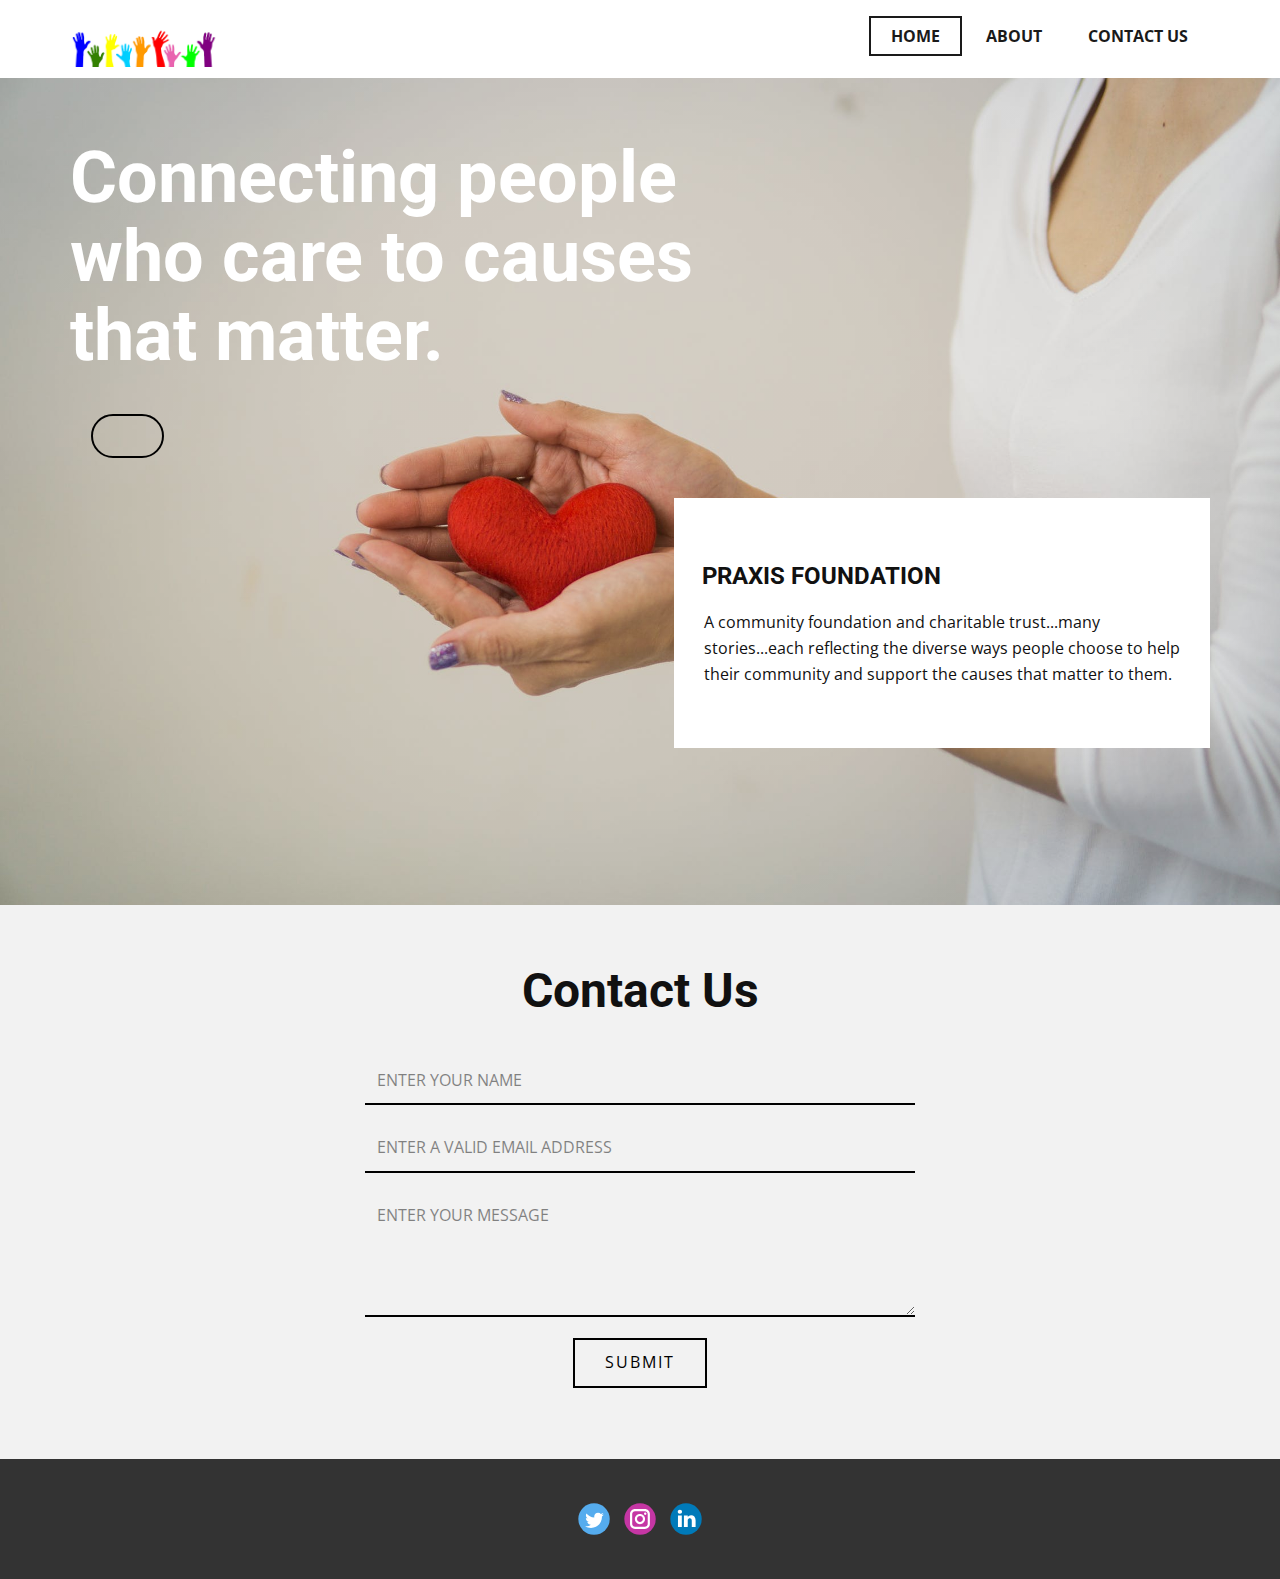
<file: index.html>
<!DOCTYPE html>
<html style="font-size: 16px;">
  <head>
    <meta name="viewport" content="width=device-width, initial-scale=1.0">
    <meta charset="utf-8">
    <meta name="keywords" content="Connecting people who care to causes that matter., Contact Us">
    <meta name="description" content="">
    <title>Home</title>
    <link rel="stylesheet" href="nicepage.css" media="screen">
<link rel="stylesheet" href="Home.css" media="screen">
    <script class="u-script" type="text/javascript" src="jquery.js" defer=""></script>
    <script class="u-script" type="text/javascript" src="nicepage.js" defer=""></script>
    <meta name="generator" content="Nicepage 4.12.5, nicepage.com">
    <link id="u-theme-google-font" rel="stylesheet" href="https://fonts.googleapis.com/css?family=Roboto:100,100i,300,300i,400,400i,500,500i,700,700i,900,900i|Open+Sans:300,300i,400,400i,500,500i,600,600i,700,700i,800,800i">
    
    
    
    <script type="application/ld+json">{
		"@context": "http://schema.org",
		"@type": "Organization",
		"name": "Charity",
		"logo": "images/0b9205dc2e7ddca5830f9545a4993f7cce1538688695bd0b5890146e01ebd16e46bd64af5a807a113907215e91499e4fdb2cd4a4f01d69f4a3c82b_1280.png",
		"sameAs": [
				"https://twitter.com/X10sic",
				"https://www.instagram.com/ig.x10/",
				"https://www.linkedin.com/in/x10sic/"
		]
}</script>
    <meta name="theme-color" content="#478ac9">
    <meta name="twitter:site" content="@">
    <meta name="twitter:card" content="summary_large_image">
    <meta name="twitter:title" content="Home">
    <meta name="twitter:description" content="Charity">
    <meta property="og:title" content="Home">
    <meta property="og:description" content="">
    <meta property="og:type" content="website">
  </head>
  <body data-home-page="Home.html" data-home-page-title="Home" class="u-body u-xl-mode"><header class="u-clearfix u-header u-header" id="sec-fbf7"><div class="u-clearfix u-sheet u-sheet-1">
        <a href="Home.html" data-page-id="548617174" class="u-image u-logo u-image-1" title="Home" data-image-width="150" data-image-height="60">
          <img src="images/0b9205dc2e7ddca5830f9545a4993f7cce1538688695bd0b5890146e01ebd16e46bd64af5a807a113907215e91499e4fdb2cd4a4f01d69f4a3c82b_1280.png" class="u-logo-image u-logo-image-1">
        </a>
        <nav class="u-menu u-menu-dropdown u-offcanvas u-menu-1">
          <div class="menu-collapse" style="font-size: 1rem; letter-spacing: 0px; font-weight: 700; text-transform: uppercase;">
            <a class="u-button-style u-custom-active-border-color u-custom-border u-custom-border-color u-custom-borders u-custom-hover-border-color u-custom-left-right-menu-spacing u-custom-padding-bottom u-custom-text-active-color u-custom-text-color u-custom-text-hover-color u-custom-top-bottom-menu-spacing u-nav-link u-text-active-palette-1-base u-text-hover-palette-2-base" href="#">
              <svg class="u-svg-link" viewBox="0 0 24 24"><use xmlns:xlink="http://www.w3.org/1999/xlink" xlink:href="#menu-hamburger"></use></svg>
              <svg class="u-svg-content" version="1.1" id="menu-hamburger" viewBox="0 0 16 16" x="0px" y="0px" xmlns:xlink="http://www.w3.org/1999/xlink" xmlns="http://www.w3.org/2000/svg"><g><rect y="1" width="16" height="2"></rect><rect y="7" width="16" height="2"></rect><rect y="13" width="16" height="2"></rect>
</g></svg>
            </a>
          </div>
          <div class="u-custom-menu u-nav-container">
            <ul class="u-nav u-spacing-2 u-unstyled u-nav-1"><li class="u-nav-item"><a class="u-border-2 u-border-active-grey-90 u-border-hover-grey-50 u-button-style u-nav-link u-text-active-grey-90 u-text-grey-90 u-text-hover-grey-90" href="Home.html" style="padding: 10px 20px;">Home</a>
</li><li class="u-nav-item"><a class="u-border-2 u-border-active-grey-90 u-border-hover-grey-50 u-button-style u-nav-link u-text-active-grey-90 u-text-grey-90 u-text-hover-grey-90" href="About.html" style="padding: 10px 20px;">About</a>
</li><li class="u-nav-item"><a class="u-border-2 u-border-active-grey-90 u-border-hover-grey-50 u-button-style u-nav-link u-text-active-grey-90 u-text-grey-90 u-text-hover-grey-90" href="mailto:abhishekpalsuryavanshi@gmail.com?subject=Query%20From%20Charity%20Page" style="padding: 10px 20px;">Contact Us</a>
</li></ul>
          </div>
          <div class="u-custom-menu u-nav-container-collapse">
            <div class="u-black u-container-style u-inner-container-layout u-opacity u-opacity-95 u-sidenav">
              <div class="u-inner-container-layout u-sidenav-overflow">
                <div class="u-menu-close"></div>
                <ul class="u-align-center u-nav u-popupmenu-items u-unstyled u-nav-2"><li class="u-nav-item"><a class="u-button-style u-nav-link" href="Home.html">Home</a>
</li><li class="u-nav-item"><a class="u-button-style u-nav-link" href="About.html">About</a>
</li><li class="u-nav-item"><a class="u-button-style u-nav-link" href="mailto:abhishekpalsuryavanshi@gmail.com?subject=Query%20From%20Charity%20Page">Contact Us</a>
</li></ul>
              </div>
            </div>
            <div class="u-black u-menu-overlay u-opacity u-opacity-70"></div>
          </div>
        </nav>
      </div></header>
    <section class="u-clearfix u-image u-shading u-section-1" id="carousel_8a99" data-image-width="2250" data-image-height="1500">
      <div class="u-clearfix u-sheet u-sheet-1">
        <h2 class="u-text u-text-body-alt-color u-text-1">Connecting people who care to causes that matter.</h2>
        <form class="infinite u-border-2 u-border-black u-border-hover-white u-btn u-btn-round u-button-style u-hover-white u-none u-radius-24 u-text-black u-btn-1" data-animation-name="pulse" data-animation-duration="2000" data-animation-direction="" data-animation-delay="0"><script src="https://checkout.razorpay.com/v1/payment-button.js" data-payment_button_id="pl_Jcke3bK8vD54Ot" async> </script> </form>
        <div class="u-container-style u-group u-white u-group-1">
          <div class="u-container-layout u-container-layout-1">
            <h4 class="u-text u-text-default u-text-2">PRAXIS FOUNDATION</h4>
            <p class="u-text u-text-default u-text-3">A community foundation and charitable trust...many stories...each reflecting the diverse ways people choose to help their community and support the causes that matter to them. </p>
          </div>
        </div>
      </div>
    </section>
    <section class="u-align-center u-clearfix u-grey-5 u-section-2" id="sec-484d">
      <div class="u-clearfix u-sheet u-valign-middle u-sheet-1">
        <h1 class="u-text u-text-default u-text-1">Contact Us</h1>
        <div class="u-form u-form-1">
          <form action="#" class="u-clearfix u-form-spacing-20 u-form-vertical u-inner-form" style="padding: 10px" source="email" name="form" data-services="2116ee8daf3acffd62a1e4bf7d156734">
            <div class="u-form-group u-form-name u-label-none">
              <label for="name-3b9a" class="u-label">Name</label>
              <input type="text" placeholder="Enter your Name" id="name-3b9a" name="name" class="u-border-2 u-border-black u-border-no-left u-border-no-right u-border-no-top u-input u-input-rectangle u-input-1" required="">
            </div>
            <div class="u-form-email u-form-group u-label-none">
              <label for="email-3b9a" class="u-label">Email</label>
              <input type="email" placeholder="Enter a valid email address" id="email-3b9a" name="email" class="u-border-2 u-border-black u-border-no-left u-border-no-right u-border-no-top u-input u-input-rectangle u-input-2" required="">
            </div>
            <div class="u-form-group u-form-message u-label-none">
              <label for="message-3b9a" class="u-label">Message</label>
              <textarea placeholder="Enter your message" rows="4" cols="50" id="message-3b9a" name="message" class="u-border-2 u-border-black u-border-no-left u-border-no-right u-border-no-top u-input u-input-rectangle u-input-3" required=""></textarea>
            </div>
            <div class="u-align-center u-form-group u-form-submit">
              <a href="#" class="u-border-2 u-border-black u-btn u-btn-rectangle u-btn-submit u-button-style u-none u-btn-1">Submit</a>
              <input type="submit" value="submit" class="u-form-control-hidden">
            </div>
            <div class="u-form-send-message u-form-send-success"> Thank you! Your message has been sent. </div>
            <div class="u-form-send-error u-form-send-message"> Unable to send your message. Please fix errors then try again. </div>
            <input type="hidden" value="" name="recaptchaResponse">
          </form>
        </div>
      </div>
    </section>
    
    
    <footer class="u-clearfix u-footer u-grey-80" id="sec-e1d7"><div class="u-clearfix u-sheet u-sheet-1">
        <div class="u-align-left u-social-icons u-spacing-14 u-social-icons-1">
          <a class="u-social-url" title="twitter" target="_blank" href="https://twitter.com/X10sic"><span class="u-icon u-social-icon u-social-twitter u-icon-1"><svg class="u-svg-link" preserveAspectRatio="xMidYMin slice" viewBox="0 0 112 112" style=""><use xmlns:xlink="http://www.w3.org/1999/xlink" xlink:href="#svg-616b"></use></svg><svg class="u-svg-content" viewBox="0 0 112 112" x="0" y="0" id="svg-616b"><circle fill="currentColor" class="st0" cx="56.1" cy="56.1" r="55"></circle><path fill="#FFFFFF" d="M83.8,47.3c0,0.6,0,1.2,0,1.7c0,17.7-13.5,38.2-38.2,38.2C38,87.2,31,85,25,81.2c1,0.1,2.1,0.2,3.2,0.2
            c6.3,0,12.1-2.1,16.7-5.7c-5.9-0.1-10.8-4-12.5-9.3c0.8,0.2,1.7,0.2,2.5,0.2c1.2,0,2.4-0.2,3.5-0.5c-6.1-1.2-10.8-6.7-10.8-13.1
            c0-0.1,0-0.1,0-0.2c1.8,1,3.9,1.6,6.1,1.7c-3.6-2.4-6-6.5-6-11.2c0-2.5,0.7-4.8,1.8-6.7c6.6,8.1,16.5,13.5,27.6,14
            c-0.2-1-0.3-2-0.3-3.1c0-7.4,6-13.4,13.4-13.4c3.9,0,7.3,1.6,9.8,4.2c3.1-0.6,5.9-1.7,8.5-3.3c-1,3.1-3.1,5.8-5.9,7.4
            c2.7-0.3,5.3-1,7.7-2.1C88.7,43,86.4,45.4,83.8,47.3z"></path></svg></span>
          </a>
          <a class="u-social-url" title="instagram" target="_blank" href="https://www.instagram.com/ig.x10/"><span class="u-icon u-social-icon u-social-instagram u-icon-2"><svg class="u-svg-link" preserveAspectRatio="xMidYMin slice" viewBox="0 0 112 112" style=""><use xmlns:xlink="http://www.w3.org/1999/xlink" xlink:href="#svg-6ade"></use></svg><svg class="u-svg-content" viewBox="0 0 112 112" x="0" y="0" id="svg-6ade"><circle fill="currentColor" cx="56.1" cy="56.1" r="55"></circle><path fill="#FFFFFF" d="M55.9,38.2c-9.9,0-17.9,8-17.9,17.9C38,66,46,74,55.9,74c9.9,0,17.9-8,17.9-17.9C73.8,46.2,65.8,38.2,55.9,38.2
            z M55.9,66.4c-5.7,0-10.3-4.6-10.3-10.3c-0.1-5.7,4.6-10.3,10.3-10.3c5.7,0,10.3,4.6,10.3,10.3C66.2,61.8,61.6,66.4,55.9,66.4z"></path><path fill="#FFFFFF" d="M74.3,33.5c-2.3,0-4.2,1.9-4.2,4.2s1.9,4.2,4.2,4.2s4.2-1.9,4.2-4.2S76.6,33.5,74.3,33.5z"></path><path fill="#FFFFFF" d="M73.1,21.3H38.6c-9.7,0-17.5,7.9-17.5,17.5v34.5c0,9.7,7.9,17.6,17.5,17.6h34.5c9.7,0,17.5-7.9,17.5-17.5V38.8
            C90.6,29.1,82.7,21.3,73.1,21.3z M83,73.3c0,5.5-4.5,9.9-9.9,9.9H38.6c-5.5,0-9.9-4.5-9.9-9.9V38.8c0-5.5,4.5-9.9,9.9-9.9h34.5
            c5.5,0,9.9,4.5,9.9,9.9V73.3z"></path></svg></span>
          </a>
          <a class="u-social-url" title="linkedin" target="_blank" href="https://www.linkedin.com/in/x10sic/"><span class="u-icon u-social-icon u-social-linkedin u-icon-3"><svg class="u-svg-link" preserveAspectRatio="xMidYMin slice" viewBox="0 0 112 112" style=""><use xmlns:xlink="http://www.w3.org/1999/xlink" xlink:href="#svg-8d8c"></use></svg><svg class="u-svg-content" viewBox="0 0 112 112" x="0" y="0" id="svg-8d8c"><circle fill="currentColor" cx="56.1" cy="56.1" r="55"></circle><path fill="#FFFFFF" d="M41.3,83.7H27.9V43.4h13.4V83.7z M34.6,37.9L34.6,37.9c-4.6,0-7.5-3.1-7.5-7c0-4,3-7,7.6-7s7.4,3,7.5,7
            C42.2,34.8,39.2,37.9,34.6,37.9z M89.6,83.7H76.2V62.2c0-5.4-1.9-9.1-6.8-9.1c-3.7,0-5.9,2.5-6.9,4.9c-0.4,0.9-0.4,2.1-0.4,3.3v22.5
            H48.7c0,0,0.2-36.5,0-40.3h13.4v5.7c1.8-2.7,5-6.7,12.1-6.7c8.8,0,15.4,5.8,15.4,18.1V83.7z"></path></svg></span>
          </a>
        </div>
      </div></footer>
    
  </body>
</html>
</file>
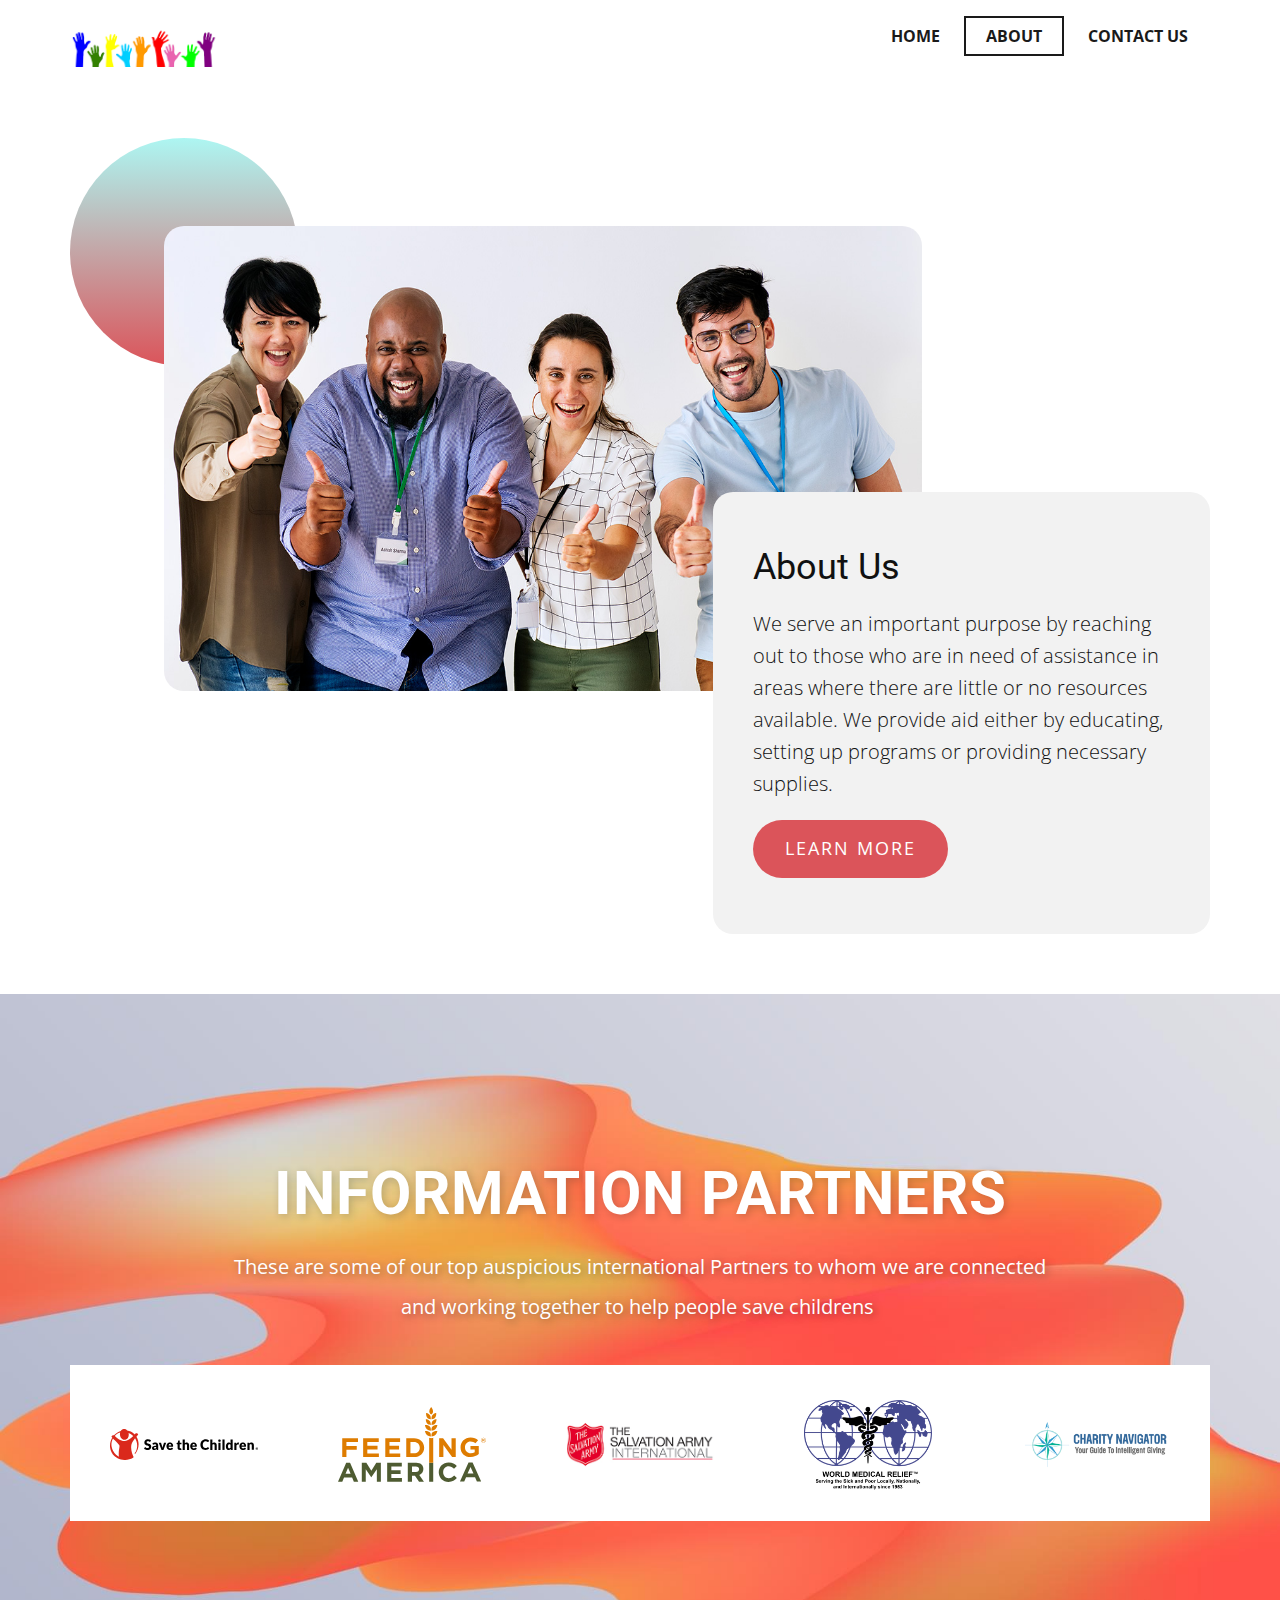
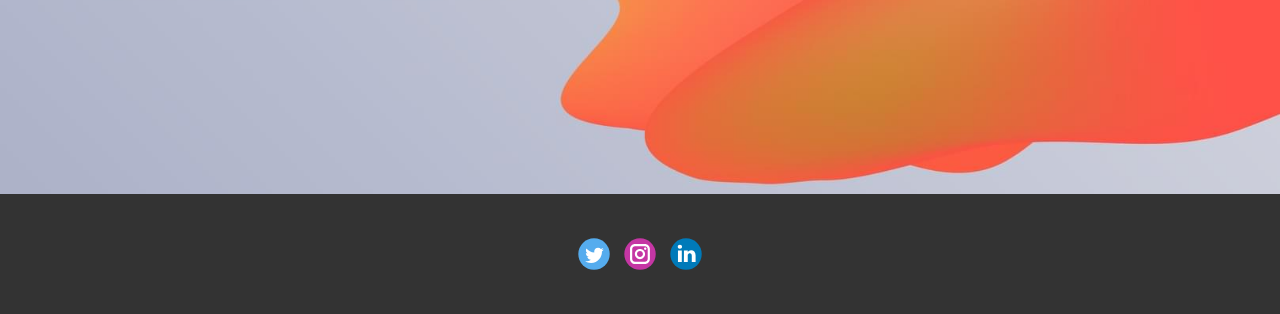
<file: About.html>
<!DOCTYPE html>
<html style="font-size: 16px;">
  <head>
    <meta name="viewport" content="width=device-width, initial-scale=1.0">
    <meta charset="utf-8">
    <meta name="keywords" content="About Us, ​Information partners">
    <meta name="description" content="">
    <title>About</title>
    <link rel="stylesheet" href="nicepage.css" media="screen">
<link rel="stylesheet" href="About.css" media="screen">
    <script class="u-script" type="text/javascript" src="jquery.js" defer=""></script>
    <script class="u-script" type="text/javascript" src="nicepage.js" defer=""></script>
    <meta name="generator" content="Nicepage 4.12.5, nicepage.com">
    <link id="u-theme-google-font" rel="stylesheet" href="https://fonts.googleapis.com/css?family=Roboto:100,100i,300,300i,400,400i,500,500i,700,700i,900,900i|Open+Sans:300,300i,400,400i,500,500i,600,600i,700,700i,800,800i">
    
    
    
    <script type="application/ld+json">{
		"@context": "http://schema.org",
		"@type": "Organization",
		"name": "Charity",
		"logo": "images/0b9205dc2e7ddca5830f9545a4993f7cce1538688695bd0b5890146e01ebd16e46bd64af5a807a113907215e91499e4fdb2cd4a4f01d69f4a3c82b_1280.png",
		"sameAs": [
				"https://twitter.com/X10sic",
				"https://www.instagram.com/ig.x10/",
				"https://www.linkedin.com/in/x10sic/"
		]
}</script>
    <meta name="theme-color" content="#478ac9">
    <meta name="twitter:site" content="@">
    <meta name="twitter:card" content="summary_large_image">
    <meta name="twitter:title" content="About">
    <meta name="twitter:description" content="Charity">
    <meta property="og:title" content="About">
    <meta property="og:description" content="">
    <meta property="og:type" content="website">
  </head>
  <body class="u-body u-xl-mode"><header class="u-clearfix u-header u-header" id="sec-fbf7"><div class="u-clearfix u-sheet u-sheet-1">
        <a href="Home.html" data-page-id="548617174" class="u-image u-logo u-image-1" title="Home" data-image-width="150" data-image-height="60">
          <img src="images/0b9205dc2e7ddca5830f9545a4993f7cce1538688695bd0b5890146e01ebd16e46bd64af5a807a113907215e91499e4fdb2cd4a4f01d69f4a3c82b_1280.png" class="u-logo-image u-logo-image-1">
        </a>
        <nav class="u-menu u-menu-dropdown u-offcanvas u-menu-1">
          <div class="menu-collapse" style="font-size: 1rem; letter-spacing: 0px; font-weight: 700; text-transform: uppercase;">
            <a class="u-button-style u-custom-active-border-color u-custom-border u-custom-border-color u-custom-borders u-custom-hover-border-color u-custom-left-right-menu-spacing u-custom-padding-bottom u-custom-text-active-color u-custom-text-color u-custom-text-hover-color u-custom-top-bottom-menu-spacing u-nav-link u-text-active-palette-1-base u-text-hover-palette-2-base" href="#">
              <svg class="u-svg-link" viewBox="0 0 24 24"><use xmlns:xlink="http://www.w3.org/1999/xlink" xlink:href="#menu-hamburger"></use></svg>
              <svg class="u-svg-content" version="1.1" id="menu-hamburger" viewBox="0 0 16 16" x="0px" y="0px" xmlns:xlink="http://www.w3.org/1999/xlink" xmlns="http://www.w3.org/2000/svg"><g><rect y="1" width="16" height="2"></rect><rect y="7" width="16" height="2"></rect><rect y="13" width="16" height="2"></rect>
</g></svg>
            </a>
          </div>
          <div class="u-custom-menu u-nav-container">
            <ul class="u-nav u-spacing-2 u-unstyled u-nav-1"><li class="u-nav-item"><a class="u-border-2 u-border-active-grey-90 u-border-hover-grey-50 u-button-style u-nav-link u-text-active-grey-90 u-text-grey-90 u-text-hover-grey-90" href="Home.html" style="padding: 10px 20px;">Home</a>
</li><li class="u-nav-item"><a class="u-border-2 u-border-active-grey-90 u-border-hover-grey-50 u-button-style u-nav-link u-text-active-grey-90 u-text-grey-90 u-text-hover-grey-90" href="About.html" style="padding: 10px 20px;">About</a>
</li><li class="u-nav-item"><a class="u-border-2 u-border-active-grey-90 u-border-hover-grey-50 u-button-style u-nav-link u-text-active-grey-90 u-text-grey-90 u-text-hover-grey-90" href="mailto:abhishekpalsuryavanshi@gmail.com?subject=Query%20From%20Charity%20Page" style="padding: 10px 20px;">Contact Us</a>
</li></ul>
          </div>
          <div class="u-custom-menu u-nav-container-collapse">
            <div class="u-black u-container-style u-inner-container-layout u-opacity u-opacity-95 u-sidenav">
              <div class="u-inner-container-layout u-sidenav-overflow">
                <div class="u-menu-close"></div>
                <ul class="u-align-center u-nav u-popupmenu-items u-unstyled u-nav-2"><li class="u-nav-item"><a class="u-button-style u-nav-link" href="Home.html">Home</a>
</li><li class="u-nav-item"><a class="u-button-style u-nav-link" href="About.html">About</a>
</li><li class="u-nav-item"><a class="u-button-style u-nav-link" href="mailto:abhishekpalsuryavanshi@gmail.com?subject=Query%20From%20Charity%20Page">Contact Us</a>
</li></ul>
              </div>
            </div>
            <div class="u-black u-menu-overlay u-opacity u-opacity-70"></div>
          </div>
        </nav>
      </div></header>
    <section class="u-clearfix u-section-1" id="carousel_0464">
      <div class="u-clearfix u-sheet u-valign-middle-lg u-valign-middle-sm u-valign-middle-xl u-valign-middle-xs u-sheet-1">
        <div class="u-gradient u-shape u-shape-circle u-shape-1"></div>
        <img class="u-image u-image-round u-radius-20 u-image-1" src="images/ghgh8.jpg" data-image-width="1200" data-image-height="736">
        <div class="u-align-left u-container-style u-grey-5 u-group u-radius-20 u-shape-round u-group-1">
          <div class="u-container-layout u-valign-middle u-container-layout-1">
            <h2 class="u-text u-text-1">About Us</h2>
            <p class="u-text u-text-2">We serve an important purpose by reaching out to those who are in need of assistance in areas where there are little or no resources available. We provide aid either by educating, setting up programs or providing necessary supplies.</p>
            <a href="mailto:abhishekpalsuryavanshi@gmail.com?subject=Learn%20More" class="u-btn u-btn-round u-button-style u-color-scheme-summer-time u-color-style-multicolor-1 u-palette-2-base u-radius-50 u-btn-1">Learn more</a>
          </div>
        </div>
      </div>
    </section>
    <section class="u-align-center u-clearfix u-image u-section-2" id="carousel_947b" data-image-width="1620" data-image-height="1080">
      <div class="u-clearfix u-sheet u-sheet-1">
        <h2 class="u-text u-text-body-alt-color u-text-default u-text-1"> Information partners </h2>
        <p class="u-text u-text-body-alt-color u-text-2">These are some of our top auspicious international Partners to whom we are connected and working together to help people save childrens&nbsp;</p>
        <div class="u-expanded-width u-list u-list-1">
          <div class="u-repeater u-repeater-1">
            <div class="u-container-style u-list-item u-repeater-item u-white u-list-item-1">
              <div class="u-container-layout u-similar-container u-valign-middle u-container-layout-1">
                <img alt="" class="u-expanded-width u-image u-image-contain u-image-default u-image-1" data-image-width="750" data-image-height="154" src="images/stc-logo.svg">
              </div>
            </div>
            <div class="u-container-style u-list-item u-repeater-item u-white u-list-item-2">
              <div class="u-container-layout u-similar-container u-valign-middle u-container-layout-2">
                <img alt="" class="u-expanded-width u-image u-image-contain u-image-default u-image-2" data-image-width="675" data-image-height="346" src="images/logo-2020.svg">
              </div>
            </div>
            <div class="u-container-style u-list-item u-repeater-item u-white u-list-item-3">
              <div class="u-container-layout u-similar-container u-valign-middle u-container-layout-3">
                <img alt="" class="u-expanded-width u-image u-image-contain u-image-default u-image-3" data-image-width="323" data-image-height="130" src="images/5cf42a33-c7b3-4ccb-9d08-2767748aad39_323-WebsiteLogo-New.jpg">
              </div>
            </div>
            <div class="u-container-style u-list-item u-repeater-item u-white u-list-item-4">
              <div class="u-container-layout u-similar-container u-valign-middle u-container-layout-4">
                <img alt="" class="u-expanded-width u-image u-image-contain u-image-default u-image-4" data-image-width="240" data-image-height="170" src="images/957a23_b59a8c6332b24c1f85bfd3ff36c300c2_mv2_d_2342_1665_s_2.webp">
              </div>
            </div>
            <div class="u-container-style u-list-item u-repeater-item u-white u-list-item-5">
              <div class="u-container-layout u-similar-container u-valign-middle u-container-layout-5">
                <img alt="" class="u-expanded-width u-image u-image-contain u-image-default u-image-5" data-image-width="250" data-image-height="83" src="images/CN_Logo_Main250x83.png">
              </div>
            </div>
          </div>
        </div>
      </div>
    </section>
    
    
    <footer class="u-clearfix u-footer u-grey-80" id="sec-e1d7"><div class="u-clearfix u-sheet u-sheet-1">
        <div class="u-align-left u-social-icons u-spacing-14 u-social-icons-1">
          <a class="u-social-url" title="twitter" target="_blank" href="https://twitter.com/X10sic"><span class="u-icon u-social-icon u-social-twitter u-icon-1"><svg class="u-svg-link" preserveAspectRatio="xMidYMin slice" viewBox="0 0 112 112" style=""><use xmlns:xlink="http://www.w3.org/1999/xlink" xlink:href="#svg-616b"></use></svg><svg class="u-svg-content" viewBox="0 0 112 112" x="0" y="0" id="svg-616b"><circle fill="currentColor" class="st0" cx="56.1" cy="56.1" r="55"></circle><path fill="#FFFFFF" d="M83.8,47.3c0,0.6,0,1.2,0,1.7c0,17.7-13.5,38.2-38.2,38.2C38,87.2,31,85,25,81.2c1,0.1,2.1,0.2,3.2,0.2
            c6.3,0,12.1-2.1,16.7-5.7c-5.9-0.1-10.8-4-12.5-9.3c0.8,0.2,1.7,0.2,2.5,0.2c1.2,0,2.4-0.2,3.5-0.5c-6.1-1.2-10.8-6.7-10.8-13.1
            c0-0.1,0-0.1,0-0.2c1.8,1,3.9,1.6,6.1,1.7c-3.6-2.4-6-6.5-6-11.2c0-2.5,0.7-4.8,1.8-6.7c6.6,8.1,16.5,13.5,27.6,14
            c-0.2-1-0.3-2-0.3-3.1c0-7.4,6-13.4,13.4-13.4c3.9,0,7.3,1.6,9.8,4.2c3.1-0.6,5.9-1.7,8.5-3.3c-1,3.1-3.1,5.8-5.9,7.4
            c2.7-0.3,5.3-1,7.7-2.1C88.7,43,86.4,45.4,83.8,47.3z"></path></svg></span>
          </a>
          <a class="u-social-url" title="instagram" target="_blank" href="https://www.instagram.com/ig.x10/"><span class="u-icon u-social-icon u-social-instagram u-icon-2"><svg class="u-svg-link" preserveAspectRatio="xMidYMin slice" viewBox="0 0 112 112" style=""><use xmlns:xlink="http://www.w3.org/1999/xlink" xlink:href="#svg-6ade"></use></svg><svg class="u-svg-content" viewBox="0 0 112 112" x="0" y="0" id="svg-6ade"><circle fill="currentColor" cx="56.1" cy="56.1" r="55"></circle><path fill="#FFFFFF" d="M55.9,38.2c-9.9,0-17.9,8-17.9,17.9C38,66,46,74,55.9,74c9.9,0,17.9-8,17.9-17.9C73.8,46.2,65.8,38.2,55.9,38.2
            z M55.9,66.4c-5.7,0-10.3-4.6-10.3-10.3c-0.1-5.7,4.6-10.3,10.3-10.3c5.7,0,10.3,4.6,10.3,10.3C66.2,61.8,61.6,66.4,55.9,66.4z"></path><path fill="#FFFFFF" d="M74.3,33.5c-2.3,0-4.2,1.9-4.2,4.2s1.9,4.2,4.2,4.2s4.2-1.9,4.2-4.2S76.6,33.5,74.3,33.5z"></path><path fill="#FFFFFF" d="M73.1,21.3H38.6c-9.7,0-17.5,7.9-17.5,17.5v34.5c0,9.7,7.9,17.6,17.5,17.6h34.5c9.7,0,17.5-7.9,17.5-17.5V38.8
            C90.6,29.1,82.7,21.3,73.1,21.3z M83,73.3c0,5.5-4.5,9.9-9.9,9.9H38.6c-5.5,0-9.9-4.5-9.9-9.9V38.8c0-5.5,4.5-9.9,9.9-9.9h34.5
            c5.5,0,9.9,4.5,9.9,9.9V73.3z"></path></svg></span>
          </a>
          <a class="u-social-url" title="linkedin" target="_blank" href="https://www.linkedin.com/in/x10sic/"><span class="u-icon u-social-icon u-social-linkedin u-icon-3"><svg class="u-svg-link" preserveAspectRatio="xMidYMin slice" viewBox="0 0 112 112" style=""><use xmlns:xlink="http://www.w3.org/1999/xlink" xlink:href="#svg-8d8c"></use></svg><svg class="u-svg-content" viewBox="0 0 112 112" x="0" y="0" id="svg-8d8c"><circle fill="currentColor" cx="56.1" cy="56.1" r="55"></circle><path fill="#FFFFFF" d="M41.3,83.7H27.9V43.4h13.4V83.7z M34.6,37.9L34.6,37.9c-4.6,0-7.5-3.1-7.5-7c0-4,3-7,7.6-7s7.4,3,7.5,7
            C42.2,34.8,39.2,37.9,34.6,37.9z M89.6,83.7H76.2V62.2c0-5.4-1.9-9.1-6.8-9.1c-3.7,0-5.9,2.5-6.9,4.9c-0.4,0.9-0.4,2.1-0.4,3.3v22.5
            H48.7c0,0,0.2-36.5,0-40.3h13.4v5.7c1.8-2.7,5-6.7,12.1-6.7c8.8,0,15.4,5.8,15.4,18.1V83.7z"></path></svg></span>
          </a>
        </div>
      </div></footer>
  </body>
</html>
</file>
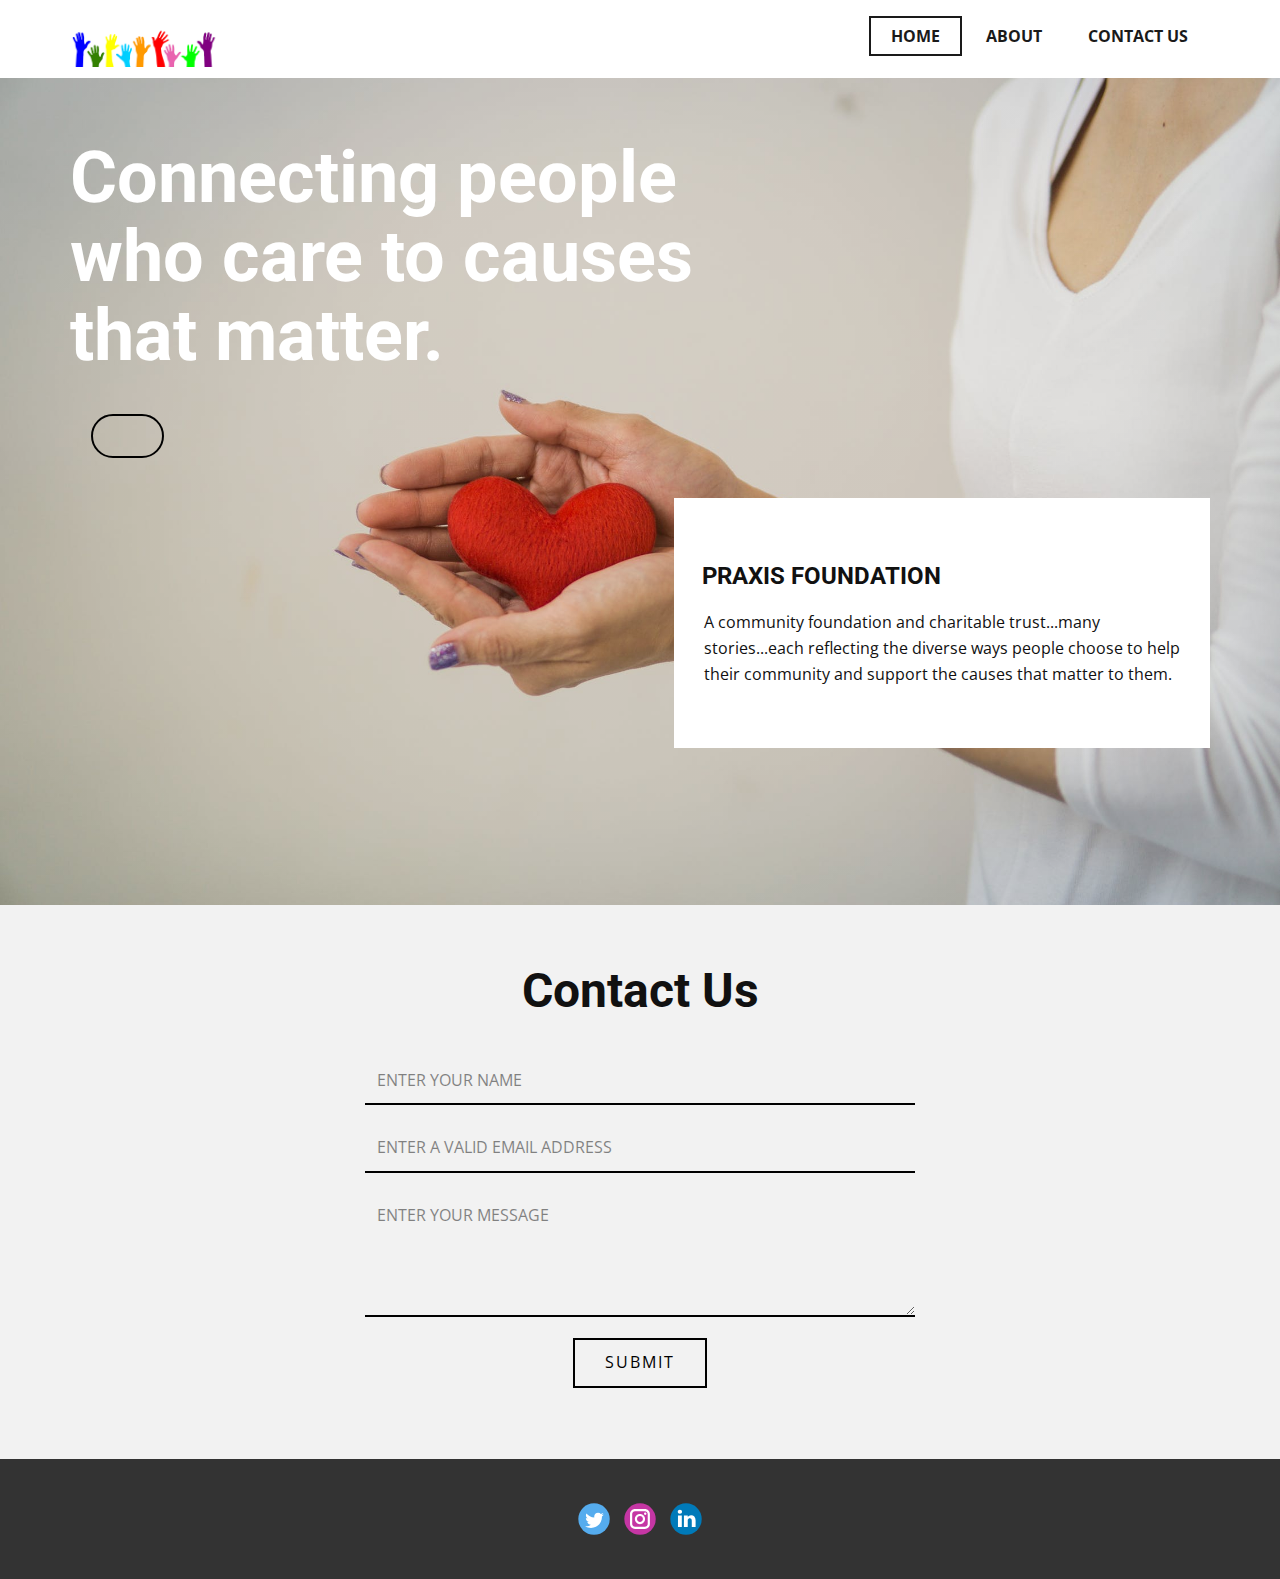
<file: Home.html>
<!DOCTYPE html>
<html style="font-size: 16px;">
  <head>
    <meta name="viewport" content="width=device-width, initial-scale=1.0">
    <meta charset="utf-8">
    <meta name="keywords" content="Connecting people who care to causes that matter., Contact Us">
    <meta name="description" content="">
    <title>Home</title>
    <link rel="stylesheet" href="nicepage.css" media="screen">
<link rel="stylesheet" href="Home.css" media="screen">
    <script class="u-script" type="text/javascript" src="jquery.js" defer=""></script>
    <script class="u-script" type="text/javascript" src="nicepage.js" defer=""></script>
    <meta name="generator" content="Nicepage 4.12.5, nicepage.com">
    <link id="u-theme-google-font" rel="stylesheet" href="https://fonts.googleapis.com/css?family=Roboto:100,100i,300,300i,400,400i,500,500i,700,700i,900,900i|Open+Sans:300,300i,400,400i,500,500i,600,600i,700,700i,800,800i">
    
    
    
    <script type="application/ld+json">{
		"@context": "http://schema.org",
		"@type": "Organization",
		"name": "Charity",
		"logo": "images/0b9205dc2e7ddca5830f9545a4993f7cce1538688695bd0b5890146e01ebd16e46bd64af5a807a113907215e91499e4fdb2cd4a4f01d69f4a3c82b_1280.png",
		"sameAs": [
				"https://twitter.com/X10sic",
				"https://www.instagram.com/ig.x10/",
				"https://www.linkedin.com/in/x10sic/"
		]
}</script>
    <meta name="theme-color" content="#478ac9">
    <meta name="twitter:site" content="@">
    <meta name="twitter:card" content="summary_large_image">
    <meta name="twitter:title" content="Home">
    <meta name="twitter:description" content="Charity">
    <meta property="og:title" content="Home">
    <meta property="og:description" content="">
    <meta property="og:type" content="website">
  </head>
  <body class="u-body u-xl-mode"><header class="u-clearfix u-header u-header" id="sec-fbf7"><div class="u-clearfix u-sheet u-sheet-1">
        <a href="Home.html" data-page-id="548617174" class="u-image u-logo u-image-1" title="Home" data-image-width="150" data-image-height="60">
          <img src="images/0b9205dc2e7ddca5830f9545a4993f7cce1538688695bd0b5890146e01ebd16e46bd64af5a807a113907215e91499e4fdb2cd4a4f01d69f4a3c82b_1280.png" class="u-logo-image u-logo-image-1">
        </a>
        <nav class="u-menu u-menu-dropdown u-offcanvas u-menu-1">
          <div class="menu-collapse" style="font-size: 1rem; letter-spacing: 0px; font-weight: 700; text-transform: uppercase;">
            <a class="u-button-style u-custom-active-border-color u-custom-border u-custom-border-color u-custom-borders u-custom-hover-border-color u-custom-left-right-menu-spacing u-custom-padding-bottom u-custom-text-active-color u-custom-text-color u-custom-text-hover-color u-custom-top-bottom-menu-spacing u-nav-link u-text-active-palette-1-base u-text-hover-palette-2-base" href="#">
              <svg class="u-svg-link" viewBox="0 0 24 24"><use xmlns:xlink="http://www.w3.org/1999/xlink" xlink:href="#menu-hamburger"></use></svg>
              <svg class="u-svg-content" version="1.1" id="menu-hamburger" viewBox="0 0 16 16" x="0px" y="0px" xmlns:xlink="http://www.w3.org/1999/xlink" xmlns="http://www.w3.org/2000/svg"><g><rect y="1" width="16" height="2"></rect><rect y="7" width="16" height="2"></rect><rect y="13" width="16" height="2"></rect>
</g></svg>
            </a>
          </div>
          <div class="u-custom-menu u-nav-container">
            <ul class="u-nav u-spacing-2 u-unstyled u-nav-1"><li class="u-nav-item"><a class="u-border-2 u-border-active-grey-90 u-border-hover-grey-50 u-button-style u-nav-link u-text-active-grey-90 u-text-grey-90 u-text-hover-grey-90" href="Home.html" style="padding: 10px 20px;">Home</a>
</li><li class="u-nav-item"><a class="u-border-2 u-border-active-grey-90 u-border-hover-grey-50 u-button-style u-nav-link u-text-active-grey-90 u-text-grey-90 u-text-hover-grey-90" href="About.html" style="padding: 10px 20px;">About</a>
</li><li class="u-nav-item"><a class="u-border-2 u-border-active-grey-90 u-border-hover-grey-50 u-button-style u-nav-link u-text-active-grey-90 u-text-grey-90 u-text-hover-grey-90" href="mailto:abhishekpalsuryavanshi@gmail.com?subject=Query%20From%20Charity%20Page" style="padding: 10px 20px;">Contact Us</a>
</li></ul>
          </div>
          <div class="u-custom-menu u-nav-container-collapse">
            <div class="u-black u-container-style u-inner-container-layout u-opacity u-opacity-95 u-sidenav">
              <div class="u-inner-container-layout u-sidenav-overflow">
                <div class="u-menu-close"></div>
                <ul class="u-align-center u-nav u-popupmenu-items u-unstyled u-nav-2"><li class="u-nav-item"><a class="u-button-style u-nav-link" href="Home.html">Home</a>
</li><li class="u-nav-item"><a class="u-button-style u-nav-link" href="About.html">About</a>
</li><li class="u-nav-item"><a class="u-button-style u-nav-link" href="mailto:abhishekpalsuryavanshi@gmail.com?subject=Query%20From%20Charity%20Page">Contact Us</a>
</li></ul>
              </div>
            </div>
            <div class="u-black u-menu-overlay u-opacity u-opacity-70"></div>
          </div>
        </nav>
      </div></header>
    <section class="u-clearfix u-image u-shading u-section-1" id="carousel_8a99" data-image-width="2250" data-image-height="1500">
      <div class="u-clearfix u-sheet u-sheet-1">
        <h2 class="u-text u-text-body-alt-color u-text-1">Connecting people who care to causes that matter.</h2>
        <form class="infinite u-border-2 u-border-black u-border-hover-white u-btn u-btn-round u-button-style u-hover-white u-none u-radius-24 u-text-black u-btn-1" data-animation-name="pulse" data-animation-duration="2000" data-animation-direction="" data-animation-delay="0"><script src="https://checkout.razorpay.com/v1/payment-button.js" data-payment_button_id="pl_Jcke3bK8vD54Ot" async> </script> </form>
        <div class="u-container-style u-group u-white u-group-1">
          <div class="u-container-layout u-container-layout-1">
            <h4 class="u-text u-text-default u-text-2">PRAXIS FOUNDATION</h4>
            <p class="u-text u-text-default u-text-3">A community foundation and charitable trust...many stories...each reflecting the diverse ways people choose to help their community and support the causes that matter to them. </p>
          </div>
        </div>
      </div>
    </section>
    <section class="u-align-center u-clearfix u-grey-5 u-section-2" id="sec-484d">
      <div class="u-clearfix u-sheet u-valign-middle u-sheet-1">
        <h1 class="u-text u-text-default u-text-1">Contact Us</h1>
        <div class="u-form u-form-1">
          <form action="#" class="u-clearfix u-form-spacing-20 u-form-vertical u-inner-form" style="padding: 10px" source="email" name="form" data-services="2116ee8daf3acffd62a1e4bf7d156734">
            <div class="u-form-group u-form-name u-label-none">
              <label for="name-3b9a" class="u-label">Name</label>
              <input type="text" placeholder="Enter your Name" id="name-3b9a" name="name" class="u-border-2 u-border-black u-border-no-left u-border-no-right u-border-no-top u-input u-input-rectangle u-input-1" required="">
            </div>
            <div class="u-form-email u-form-group u-label-none">
              <label for="email-3b9a" class="u-label">Email</label>
              <input type="email" placeholder="Enter a valid email address" id="email-3b9a" name="email" class="u-border-2 u-border-black u-border-no-left u-border-no-right u-border-no-top u-input u-input-rectangle u-input-2" required="">
            </div>
            <div class="u-form-group u-form-message u-label-none">
              <label for="message-3b9a" class="u-label">Message</label>
              <textarea placeholder="Enter your message" rows="4" cols="50" id="message-3b9a" name="message" class="u-border-2 u-border-black u-border-no-left u-border-no-right u-border-no-top u-input u-input-rectangle u-input-3" required=""></textarea>
            </div>
            <div class="u-align-center u-form-group u-form-submit">
              <a href="#" class="u-border-2 u-border-black u-btn u-btn-rectangle u-btn-submit u-button-style u-none u-btn-1">Submit</a>
              <input type="submit" value="submit" class="u-form-control-hidden">
            </div>
            <div class="u-form-send-message u-form-send-success"> Thank you! Your message has been sent. </div>
            <div class="u-form-send-error u-form-send-message"> Unable to send your message. Please fix errors then try again. </div>
            <input type="hidden" value="" name="recaptchaResponse">
          </form>
        </div>
      </div>
    </section>
    
    
    <footer class="u-clearfix u-footer u-grey-80" id="sec-e1d7"><div class="u-clearfix u-sheet u-sheet-1">
        <div class="u-align-left u-social-icons u-spacing-14 u-social-icons-1">
          <a class="u-social-url" title="twitter" target="_blank" href="https://twitter.com/X10sic"><span class="u-icon u-social-icon u-social-twitter u-icon-1"><svg class="u-svg-link" preserveAspectRatio="xMidYMin slice" viewBox="0 0 112 112" style=""><use xmlns:xlink="http://www.w3.org/1999/xlink" xlink:href="#svg-616b"></use></svg><svg class="u-svg-content" viewBox="0 0 112 112" x="0" y="0" id="svg-616b"><circle fill="currentColor" class="st0" cx="56.1" cy="56.1" r="55"></circle><path fill="#FFFFFF" d="M83.8,47.3c0,0.6,0,1.2,0,1.7c0,17.7-13.5,38.2-38.2,38.2C38,87.2,31,85,25,81.2c1,0.1,2.1,0.2,3.2,0.2
            c6.3,0,12.1-2.1,16.7-5.7c-5.9-0.1-10.8-4-12.5-9.3c0.8,0.2,1.7,0.2,2.5,0.2c1.2,0,2.4-0.2,3.5-0.5c-6.1-1.2-10.8-6.7-10.8-13.1
            c0-0.1,0-0.1,0-0.2c1.8,1,3.9,1.6,6.1,1.7c-3.6-2.4-6-6.5-6-11.2c0-2.5,0.7-4.8,1.8-6.7c6.6,8.1,16.5,13.5,27.6,14
            c-0.2-1-0.3-2-0.3-3.1c0-7.4,6-13.4,13.4-13.4c3.9,0,7.3,1.6,9.8,4.2c3.1-0.6,5.9-1.7,8.5-3.3c-1,3.1-3.1,5.8-5.9,7.4
            c2.7-0.3,5.3-1,7.7-2.1C88.7,43,86.4,45.4,83.8,47.3z"></path></svg></span>
          </a>
          <a class="u-social-url" title="instagram" target="_blank" href="https://www.instagram.com/ig.x10/"><span class="u-icon u-social-icon u-social-instagram u-icon-2"><svg class="u-svg-link" preserveAspectRatio="xMidYMin slice" viewBox="0 0 112 112" style=""><use xmlns:xlink="http://www.w3.org/1999/xlink" xlink:href="#svg-6ade"></use></svg><svg class="u-svg-content" viewBox="0 0 112 112" x="0" y="0" id="svg-6ade"><circle fill="currentColor" cx="56.1" cy="56.1" r="55"></circle><path fill="#FFFFFF" d="M55.9,38.2c-9.9,0-17.9,8-17.9,17.9C38,66,46,74,55.9,74c9.9,0,17.9-8,17.9-17.9C73.8,46.2,65.8,38.2,55.9,38.2
            z M55.9,66.4c-5.7,0-10.3-4.6-10.3-10.3c-0.1-5.7,4.6-10.3,10.3-10.3c5.7,0,10.3,4.6,10.3,10.3C66.2,61.8,61.6,66.4,55.9,66.4z"></path><path fill="#FFFFFF" d="M74.3,33.5c-2.3,0-4.2,1.9-4.2,4.2s1.9,4.2,4.2,4.2s4.2-1.9,4.2-4.2S76.6,33.5,74.3,33.5z"></path><path fill="#FFFFFF" d="M73.1,21.3H38.6c-9.7,0-17.5,7.9-17.5,17.5v34.5c0,9.7,7.9,17.6,17.5,17.6h34.5c9.7,0,17.5-7.9,17.5-17.5V38.8
            C90.6,29.1,82.7,21.3,73.1,21.3z M83,73.3c0,5.5-4.5,9.9-9.9,9.9H38.6c-5.5,0-9.9-4.5-9.9-9.9V38.8c0-5.5,4.5-9.9,9.9-9.9h34.5
            c5.5,0,9.9,4.5,9.9,9.9V73.3z"></path></svg></span>
          </a>
          <a class="u-social-url" title="linkedin" target="_blank" href="https://www.linkedin.com/in/x10sic/"><span class="u-icon u-social-icon u-social-linkedin u-icon-3"><svg class="u-svg-link" preserveAspectRatio="xMidYMin slice" viewBox="0 0 112 112" style=""><use xmlns:xlink="http://www.w3.org/1999/xlink" xlink:href="#svg-8d8c"></use></svg><svg class="u-svg-content" viewBox="0 0 112 112" x="0" y="0" id="svg-8d8c"><circle fill="currentColor" cx="56.1" cy="56.1" r="55"></circle><path fill="#FFFFFF" d="M41.3,83.7H27.9V43.4h13.4V83.7z M34.6,37.9L34.6,37.9c-4.6,0-7.5-3.1-7.5-7c0-4,3-7,7.6-7s7.4,3,7.5,7
            C42.2,34.8,39.2,37.9,34.6,37.9z M89.6,83.7H76.2V62.2c0-5.4-1.9-9.1-6.8-9.1c-3.7,0-5.9,2.5-6.9,4.9c-0.4,0.9-0.4,2.1-0.4,3.3v22.5
            H48.7c0,0,0.2-36.5,0-40.3h13.4v5.7c1.8-2.7,5-6.7,12.1-6.7c8.8,0,15.4,5.8,15.4,18.1V83.7z"></path></svg></span>
          </a>
        </div>
      </div></footer>
  </body>
</html>
</file>
